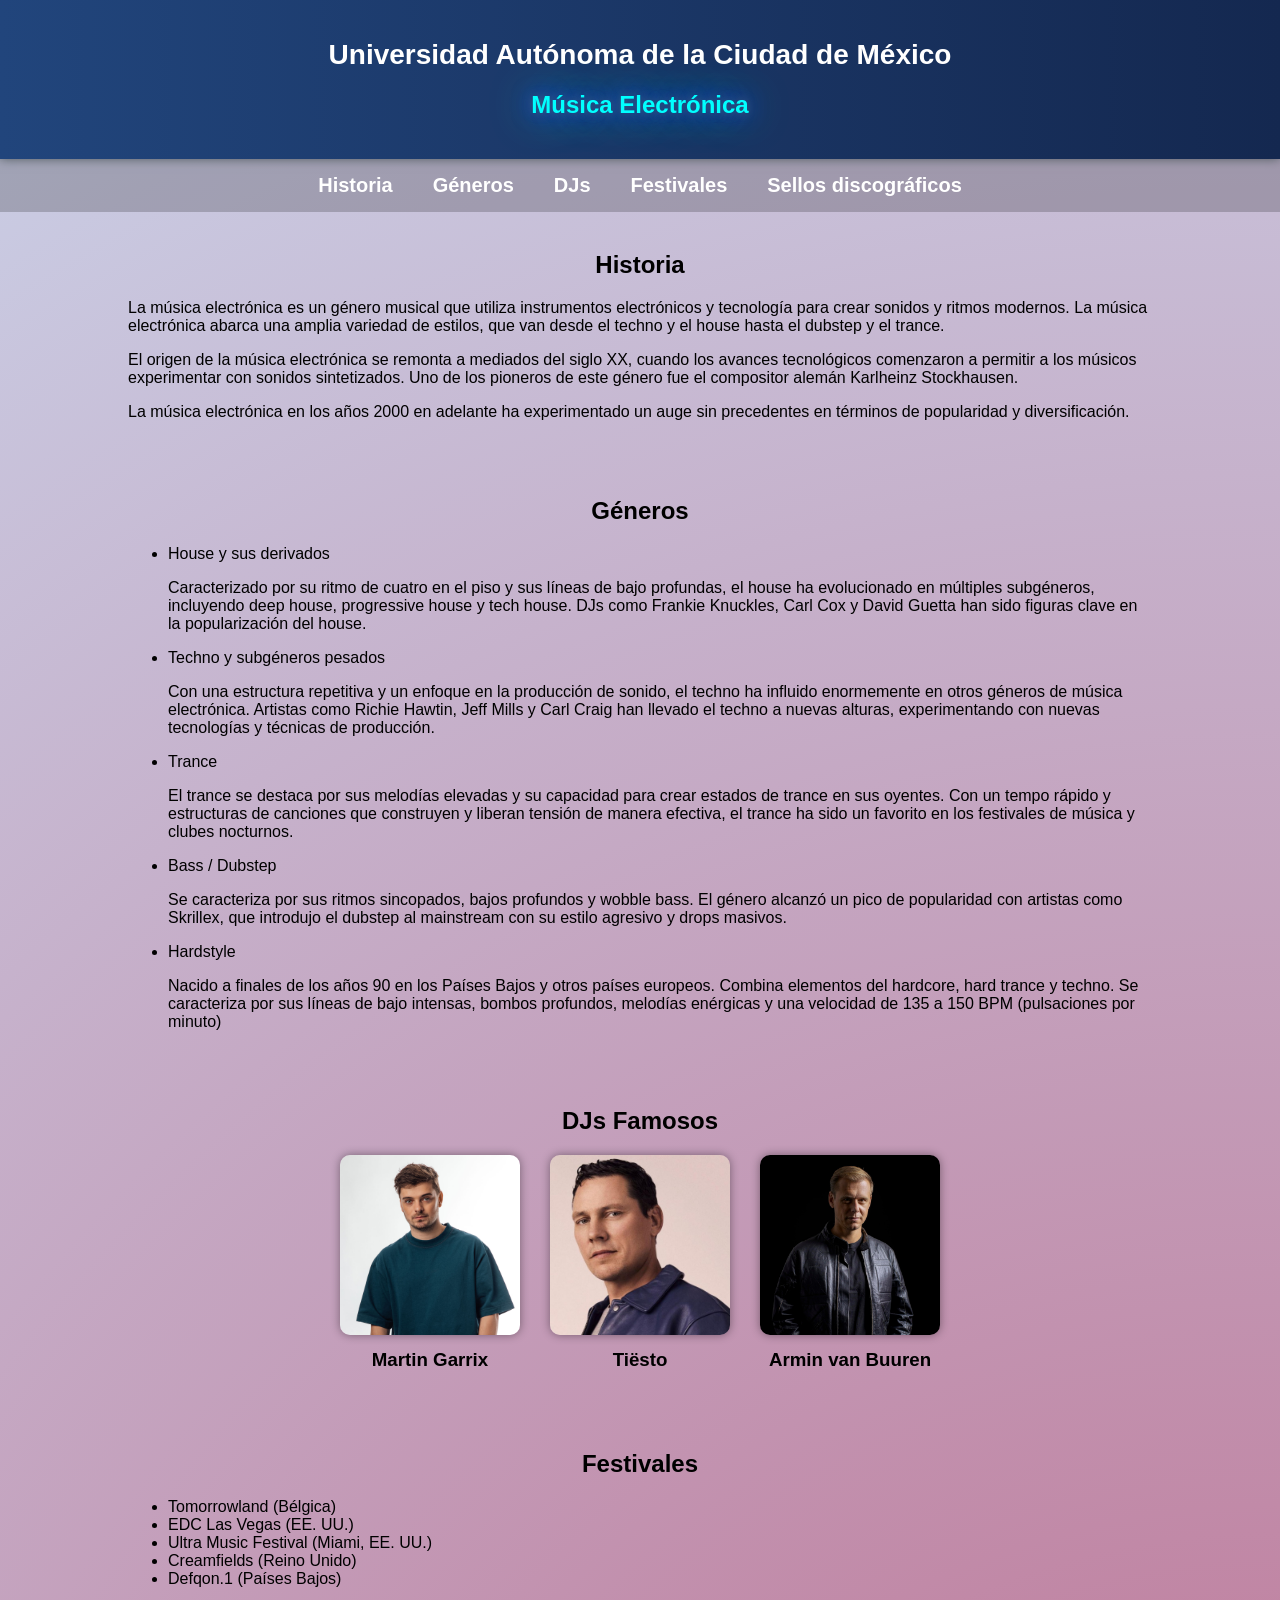
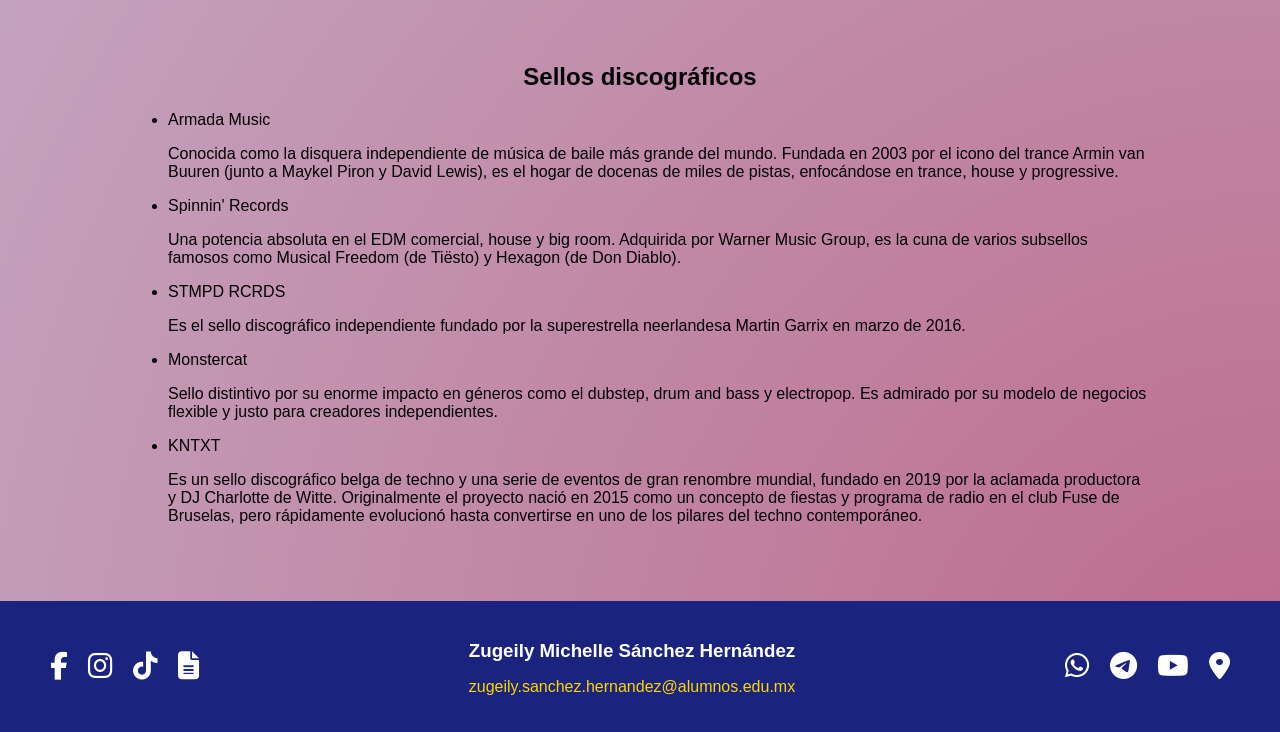
<file: index.html>
<!DOCTYPE html>
<html lang="es">
<head>
    <meta charset="UTF-8">
    <meta name="viewport" content="width=device-width, initial-scale=1.0">
    <title>Música Electrónica</title>

    <link rel="icon" href="favicon.ico">
    <link rel="stylesheet" href="pagina.css">
    
    <!-- Iconos de redes sociales -->
    <link rel="stylesheet"
    href="https://cdnjs.cloudflare.com/ajax/libs/font-awesome/6.5.1/css/all.min.css">
</head>

<body>

    <header>
        <h1 class="universidad">
            Universidad Autónoma de la Ciudad de México
        </h1>

        <h2 class="titulo">
            Música Electrónica
        </h2>
    </header>

    <nav>
        <a href="#Historia">Historia</a>
        <a href="#generos">Géneros</a>
        <a href="#djs">DJs</a>
        <a href="#festivales">Festivales</a>
        <a href="#sellos">Sellos discográficos</a>
    </nav>

    <section id="Historia">
        <h2>Historia</h2>

        <p>
            La música electrónica es un género musical que utiliza instrumentos electrónicos y tecnología para crear sonidos y ritmos modernos.
            La música electrónica abarca una amplia variedad de estilos, que van desde el techno y el house hasta el dubstep y el trance.
        </p>

        <p>
            El origen de la música electrónica se remonta a mediados del siglo XX, cuando los avances tecnológicos comenzaron a permitir a los músicos experimentar con sonidos sintetizados.
            Uno de los pioneros de este género fue el compositor alemán Karlheinz Stockhausen.
        </p>

        <p>
            La música electrónica en los años 2000 en adelante ha experimentado un auge sin precedentes en términos de popularidad y diversificación.
        </p>
    </section>

    <section id="generos">
        <h2>Géneros</h2>

        <ul>
            <li>House y sus derivados</li>
            <p>
                Caracterizado por su ritmo de cuatro en el piso y sus líneas de bajo profundas, el house ha evolucionado en múltiples subgéneros, incluyendo deep house, progressive house y tech house. DJs como Frankie Knuckles, Carl Cox y David Guetta han sido figuras clave en la popularización del house.
            </p>
            <li>Techno y subgéneros pesados</li>
            <p>
                Con una estructura repetitiva y un enfoque en la producción de sonido, el techno ha influido enormemente en otros géneros de música electrónica. Artistas como Richie Hawtin, Jeff Mills y Carl Craig han llevado el techno a nuevas alturas, experimentando con nuevas tecnologías y técnicas de producción.
            </p>
            <li>Trance</li>
            <p>
                El trance se destaca por sus melodías elevadas y su capacidad para crear estados de trance en sus oyentes. Con un tempo rápido y estructuras de canciones que construyen y liberan tensión de manera efectiva, el trance ha sido un favorito en los festivales de música y clubes nocturnos.
            </p>
            <li>Bass / Dubstep</li>
            <p>
                Se caracteriza por sus ritmos sincopados, bajos profundos y wobble bass. El género alcanzó un pico de popularidad con artistas como Skrillex, que introdujo el dubstep al mainstream con su estilo agresivo y drops masivos.
            </p>
            <li>Hardstyle</li>
            <p>
                Nacido a finales de los años 90 en los Países Bajos y otros países europeos. Combina elementos del hardcore, hard trance y techno. Se caracteriza por sus líneas de bajo intensas, bombos profundos, melodías enérgicas y una velocidad de 135 a 150 BPM (pulsaciones por minuto)
            </p>
        </ul>
    </section>

    <section id="djs">
        <h2>DJs Famosos</h2>

        <div class="galeria">

            <div class="dj-card">
                <img src="martin.jpg" alt="Martin Garrix">
                <h3>Martin Garrix</h3>
            </div>

            <div class="dj-card">
                <img src="tiesto.jpg" alt="Tiësto">
                <h3>Tiësto</h3>
            </div>

            <div class="dj-card">
                <img src="armin.jpg" alt="Armin van Buuren">
                <h3>Armin van Buuren</h3>
            </div>

        </div>
    </section>

    <section id="festivales">
        <h2>Festivales</h2>

        <ul>
            <li>Tomorrowland (Bélgica)</li>
            <li>EDC Las Vegas (EE. UU.)</li>
            <li>Ultra Music Festival (Miami, EE. UU.)</li>
            <li>Creamfields (Reino Unido)</li>
            <li>Defqon.1 (Países Bajos)</li>
        </ul>
    </section>

     <section id="sellos">
        <h2>Sellos discográficos</h2>

        <ul>
            <li>Armada Music</li>
            <p>
                 Conocida como la disquera independiente de música de baile más grande del mundo. Fundada en 2003 por el icono del trance Armin van Buuren (junto a Maykel Piron y David Lewis), es el hogar de docenas de miles de pistas, enfocándose en trance, house y progressive.
            </p>
            <li>Spinnin' Records</li>
            <p>
                 Una potencia absoluta en el EDM comercial, house y big room. Adquirida por Warner Music Group, es la cuna de varios subsellos famosos como Musical Freedom (de Tiësto) y Hexagon (de Don Diablo).
            </p>
            <li>STMPD RCRDS</li>
            <p>
                Es el sello discográfico independiente fundado por la superestrella neerlandesa Martin Garrix en marzo de 2016. 
            </p>
            <li>Monstercat</li>
            <P>
                 Sello distintivo por su enorme impacto en géneros como el dubstep, drum and bass y electropop. Es admirado por su modelo de negocios flexible y justo para creadores independientes.
            </P>
            <li>KNTXT</li>
            <P>
                 Es un sello discográfico belga de techno y una serie de eventos de gran renombre mundial, fundado en 2019 por la aclamada productora y DJ Charlotte de Witte. Originalmente el proyecto nació en 2015 como un concepto de fiestas y programa de radio en el club Fuse de Bruselas, pero rápidamente evolucionó hasta convertirse en uno de los pilares del techno contemporáneo.
            </P>
        </ul>
    </section>

    <footer class="footer">

        <div class="redes-izquierda">

            <a href="https://facebook.com">
                <i class="fab fa-facebook-f"></i>
            </a>

            <a href="https://instagram.com">
                <i class="fab fa-instagram"></i>
            </a>

            <a href="https://tiktok.com">
                <i class="fab fa-tiktok"></i>
            </a>
             <!-- Formulario -->
            <a href="formulario.html">
                <i class="fas fa-file-alt"></i>
            </a>

        </div>

        <div class="datos">

            <h3>Zugeily Michelle Sánchez Hernández</h3>

            <p>
                zugeily.sanchez.hernandez@alumnos.edu.mx
            </p>

        </div>

        <div class="redes-derecha">

            <a href="https://wa.me/5210000000000">
                <i class="fab fa-whatsapp"></i>
            </a>

            <a href="https://t.me/usuario">
                <i class="fab fa-telegram"></i>
            </a>

            <a href="https://youtu.be/qEc27IbrJVo?si=-phZS6bFRvlMgju2" target="_blank">
                <i class="fab fa-youtube"></i>
            </a>
             <!-- Ubicación -->
           <a href="ubicacion.html" target="_blank">
                <i class="fas fa-location-dot"></i>
            </a>

        </div>

    </footer>

</body>
</html>
</file>
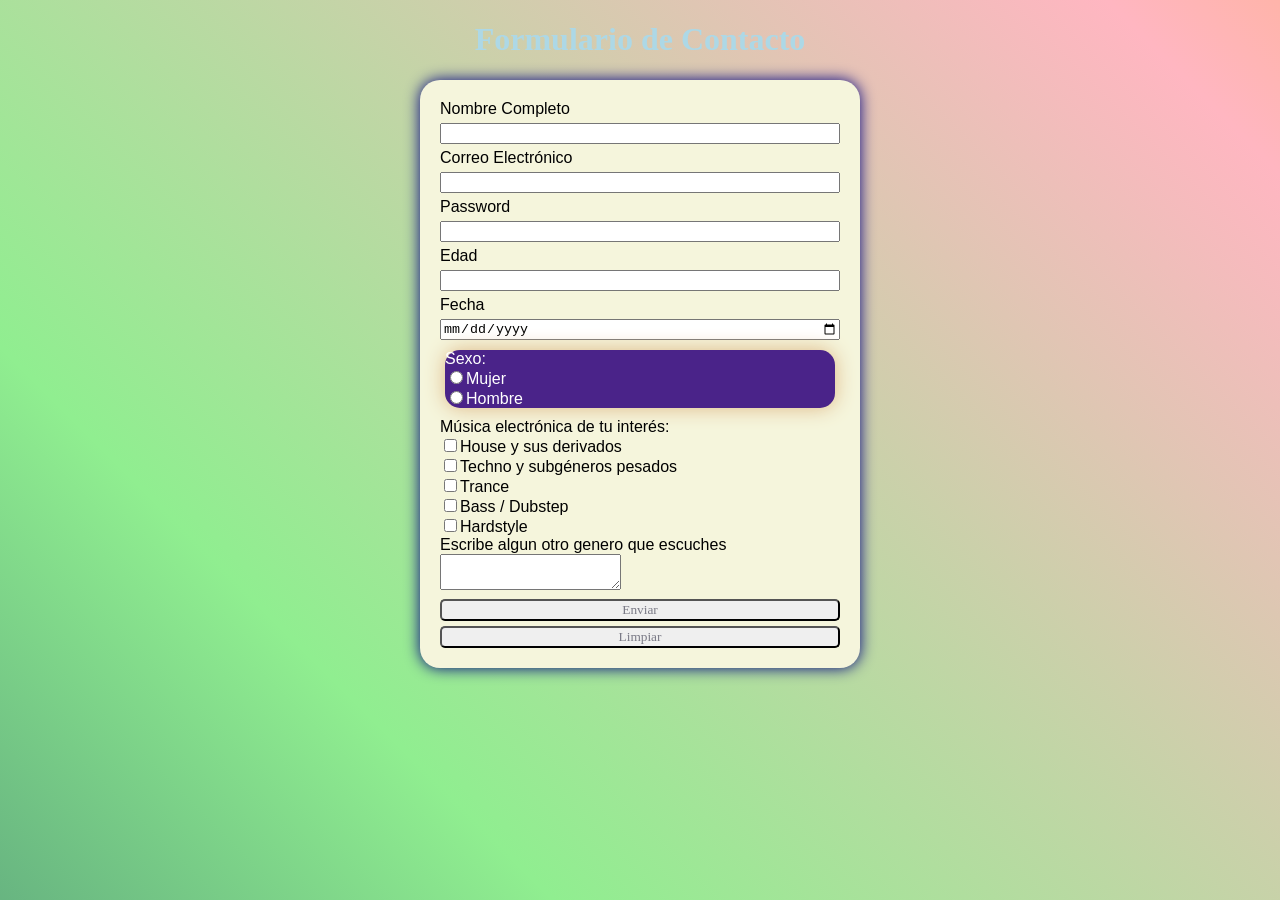
<file: formulario.html>
<!DOCTYPE html>
<html lang="en">
<head>
    <meta charset="UTF-8">
    <meta name="viewport" content="width=device-width, initial-scale=1.0">
    <title>Formulario</title>
    <link rel="stylesheet" href="formulario.css">
</head>
<body>
         <h1>Formulario de Contacto</h1>
         <form action="" class="formulario">
              <label for="nombre">Nombre Completo</label>
              <input type="text" required>
              <label for="correo">Correo Electrónico</label>
              <input type="email" name="correo" id="" required>
              <label for="password">Password</label>
              <input type="password" name="" id="" required>
              <label for="edad">Edad</label>
              <input type="number" name="edad" id="" required>
              <label for="">Fecha</label>
              <input type="date" name="" id="">
              
              <div class="contenedor">
               <label for="sexo">Sexo: </label><br>
               <input type="radio" name="" id="">Mujer<br>                           
               <input type="radio" name="" id="">Hombre  <br>             
              </div>
              
              <div class="generos">
              <label for="generos">Música electrónica de tu interés: </label><br>
              <input type="checkbox" name="" id="">House y sus derivados<br>
              <input type="checkbox" name="" id="">Techno y subgéneros pesados<br>
              <input type="checkbox" name="" id="">Trance<br>
              <input type="checkbox" name="" id="">Bass / Dubstep<br>
              <input type="checkbox" name="" id="">Hardstyle<br>
              
              <label for="Comentarios">Escribe algun otro genero que escuches</label>
              <textarea name="" id="" required></textarea>
              </div>


              <input type="submit" value="Enviar" class="boton">
              <input type="reset" value="Limpiar" class="boton">
              

         </form>
</body>
</html>
</file>
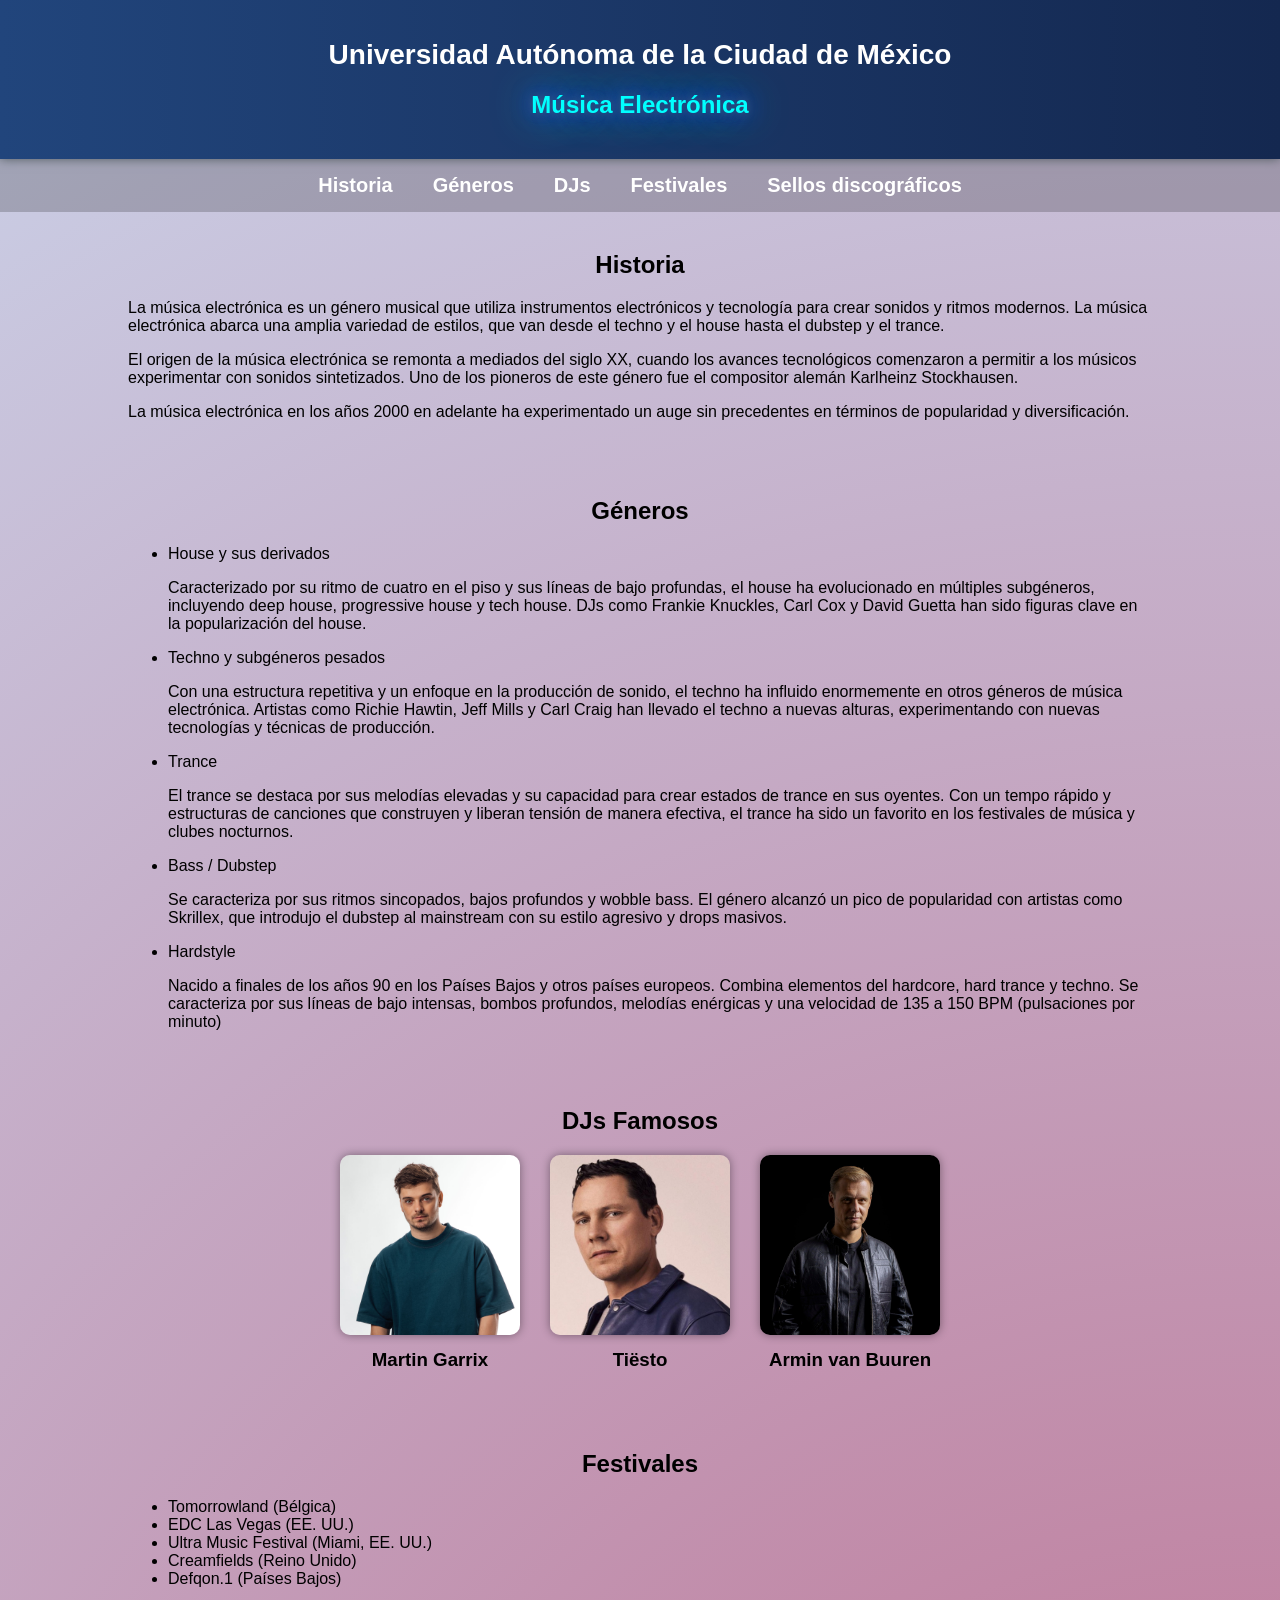
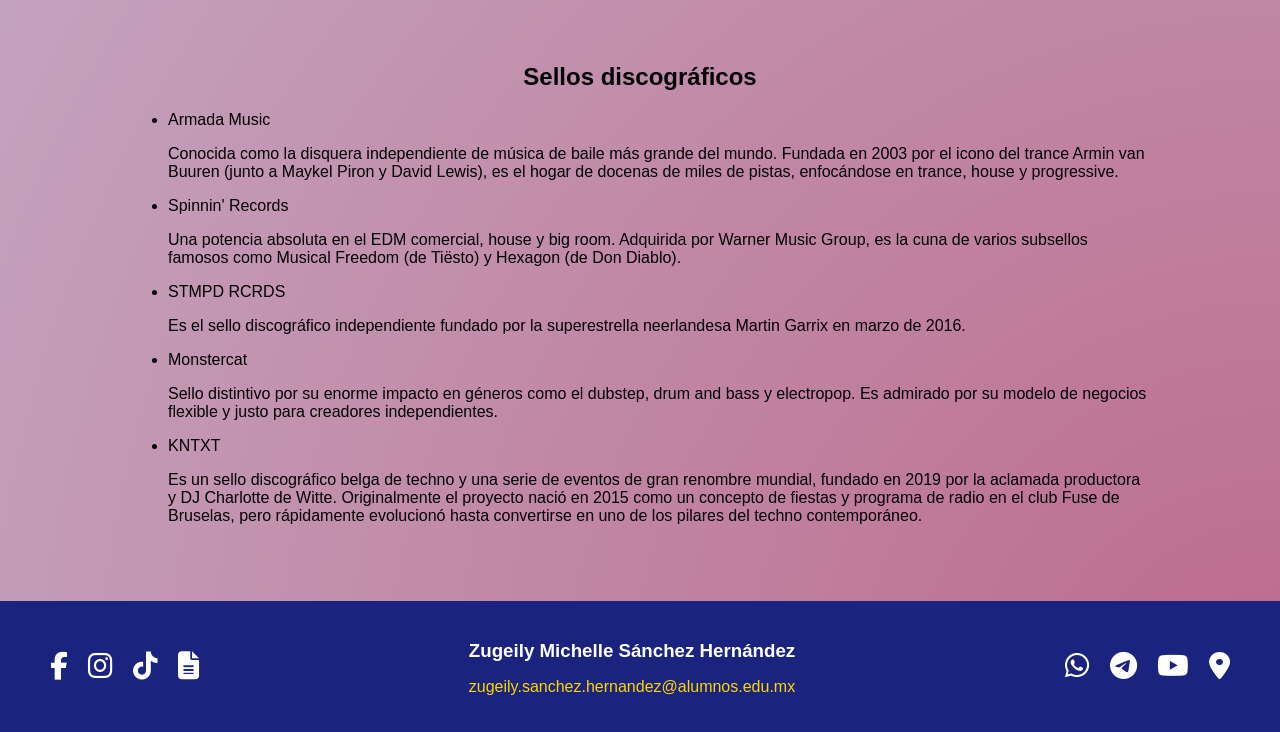
<file: musica.html>
<!DOCTYPE html>
<html lang="es">
<head>
    <meta charset="UTF-8">
    <meta name="viewport" content="width=device-width, initial-scale=1.0">
    <title>Música Electrónica</title>

    <link rel="icon" href="favicon.ico">
    <link rel="stylesheet" href="pagina.css">
    
    <!-- Iconos de redes sociales -->
    <link rel="stylesheet"
    href="https://cdnjs.cloudflare.com/ajax/libs/font-awesome/6.5.1/css/all.min.css">
</head>

<body>

    <header>
        <h1 class="universidad">
            Universidad Autónoma de la Ciudad de México
        </h1>

        <h2 class="titulo">
            Música Electrónica
        </h2>
    </header>

    <nav>
        <a href="#Historia">Historia</a>
        <a href="#generos">Géneros</a>
        <a href="#djs">DJs</a>
        <a href="#festivales">Festivales</a>
        <a href="#sellos">Sellos discográficos</a>
    </nav>

    <section id="Historia">
        <h2>Historia</h2>

        <p>
            La música electrónica es un género musical que utiliza instrumentos electrónicos y tecnología para crear sonidos y ritmos modernos.
            La música electrónica abarca una amplia variedad de estilos, que van desde el techno y el house hasta el dubstep y el trance.
        </p>

        <p>
            El origen de la música electrónica se remonta a mediados del siglo XX, cuando los avances tecnológicos comenzaron a permitir a los músicos experimentar con sonidos sintetizados.
            Uno de los pioneros de este género fue el compositor alemán Karlheinz Stockhausen.
        </p>

        <p>
            La música electrónica en los años 2000 en adelante ha experimentado un auge sin precedentes en términos de popularidad y diversificación.
        </p>
    </section>

    <section id="generos">
        <h2>Géneros</h2>

        <ul>
            <li>House y sus derivados</li>
            <p>
                Caracterizado por su ritmo de cuatro en el piso y sus líneas de bajo profundas, el house ha evolucionado en múltiples subgéneros, incluyendo deep house, progressive house y tech house. DJs como Frankie Knuckles, Carl Cox y David Guetta han sido figuras clave en la popularización del house.
            </p>
            <li>Techno y subgéneros pesados</li>
            <p>
                Con una estructura repetitiva y un enfoque en la producción de sonido, el techno ha influido enormemente en otros géneros de música electrónica. Artistas como Richie Hawtin, Jeff Mills y Carl Craig han llevado el techno a nuevas alturas, experimentando con nuevas tecnologías y técnicas de producción.
            </p>
            <li>Trance</li>
            <p>
                El trance se destaca por sus melodías elevadas y su capacidad para crear estados de trance en sus oyentes. Con un tempo rápido y estructuras de canciones que construyen y liberan tensión de manera efectiva, el trance ha sido un favorito en los festivales de música y clubes nocturnos.
            </p>
            <li>Bass / Dubstep</li>
            <p>
                Se caracteriza por sus ritmos sincopados, bajos profundos y wobble bass. El género alcanzó un pico de popularidad con artistas como Skrillex, que introdujo el dubstep al mainstream con su estilo agresivo y drops masivos.
            </p>
            <li>Hardstyle</li>
            <p>
                Nacido a finales de los años 90 en los Países Bajos y otros países europeos. Combina elementos del hardcore, hard trance y techno. Se caracteriza por sus líneas de bajo intensas, bombos profundos, melodías enérgicas y una velocidad de 135 a 150 BPM (pulsaciones por minuto)
            </p>
        </ul>
    </section>

    <section id="djs">
        <h2>DJs Famosos</h2>

        <div class="galeria">

            <div class="dj-card">
                <img src="martin.jpg" alt="Martin Garrix">
                <h3>Martin Garrix</h3>
            </div>

            <div class="dj-card">
                <img src="tiesto.jpg" alt="Tiësto">
                <h3>Tiësto</h3>
            </div>

            <div class="dj-card">
                <img src="armin.jpg" alt="Armin van Buuren">
                <h3>Armin van Buuren</h3>
            </div>

        </div>
    </section>

    <section id="festivales">
        <h2>Festivales</h2>

        <ul>
            <li>Tomorrowland (Bélgica)</li>
            <li>EDC Las Vegas (EE. UU.)</li>
            <li>Ultra Music Festival (Miami, EE. UU.)</li>
            <li>Creamfields (Reino Unido)</li>
            <li>Defqon.1 (Países Bajos)</li>
        </ul>
    </section>

     <section id="sellos">
        <h2>Sellos discográficos</h2>

        <ul>
            <li>Armada Music</li>
            <p>
                 Conocida como la disquera independiente de música de baile más grande del mundo. Fundada en 2003 por el icono del trance Armin van Buuren (junto a Maykel Piron y David Lewis), es el hogar de docenas de miles de pistas, enfocándose en trance, house y progressive.
            </p>
            <li>Spinnin' Records</li>
            <p>
                 Una potencia absoluta en el EDM comercial, house y big room. Adquirida por Warner Music Group, es la cuna de varios subsellos famosos como Musical Freedom (de Tiësto) y Hexagon (de Don Diablo).
            </p>
            <li>STMPD RCRDS</li>
            <p>
                Es el sello discográfico independiente fundado por la superestrella neerlandesa Martin Garrix en marzo de 2016. 
            </p>
            <li>Monstercat</li>
            <P>
                 Sello distintivo por su enorme impacto en géneros como el dubstep, drum and bass y electropop. Es admirado por su modelo de negocios flexible y justo para creadores independientes.
            </P>
            <li>KNTXT</li>
            <P>
                 Es un sello discográfico belga de techno y una serie de eventos de gran renombre mundial, fundado en 2019 por la aclamada productora y DJ Charlotte de Witte. Originalmente el proyecto nació en 2015 como un concepto de fiestas y programa de radio en el club Fuse de Bruselas, pero rápidamente evolucionó hasta convertirse en uno de los pilares del techno contemporáneo.
            </P>
        </ul>
    </section>

    <footer class="footer">

        <div class="redes-izquierda">

            <a href="https://facebook.com">
                <i class="fab fa-facebook-f"></i>
            </a>

            <a href="https://instagram.com">
                <i class="fab fa-instagram"></i>
            </a>

            <a href="https://tiktok.com">
                <i class="fab fa-tiktok"></i>
            </a>
             <!-- Formulario -->
            <a href="formulario.html">
                <i class="fas fa-file-alt"></i>
            </a>

        </div>

        <div class="datos">

            <h3>Zugeily Michelle Sánchez Hernández</h3>

            <p>
                zugeily.sanchez.hernandez@alumnos.edu.mx
            </p>

        </div>

        <div class="redes-derecha">

            <a href="https://wa.me/5210000000000">
                <i class="fab fa-whatsapp"></i>
            </a>

            <a href="https://t.me/usuario">
                <i class="fab fa-telegram"></i>
            </a>

            <a href="https://youtu.be/qEc27IbrJVo?si=-phZS6bFRvlMgju2" target="_blank">
                <i class="fab fa-youtube"></i>
            </a>
             <!-- Ubicación -->
           <a href="ubicacion.html" target="_blank">
                <i class="fas fa-location-dot"></i>
            </a>

        </div>

    </footer>

</body>
</html>
</file>
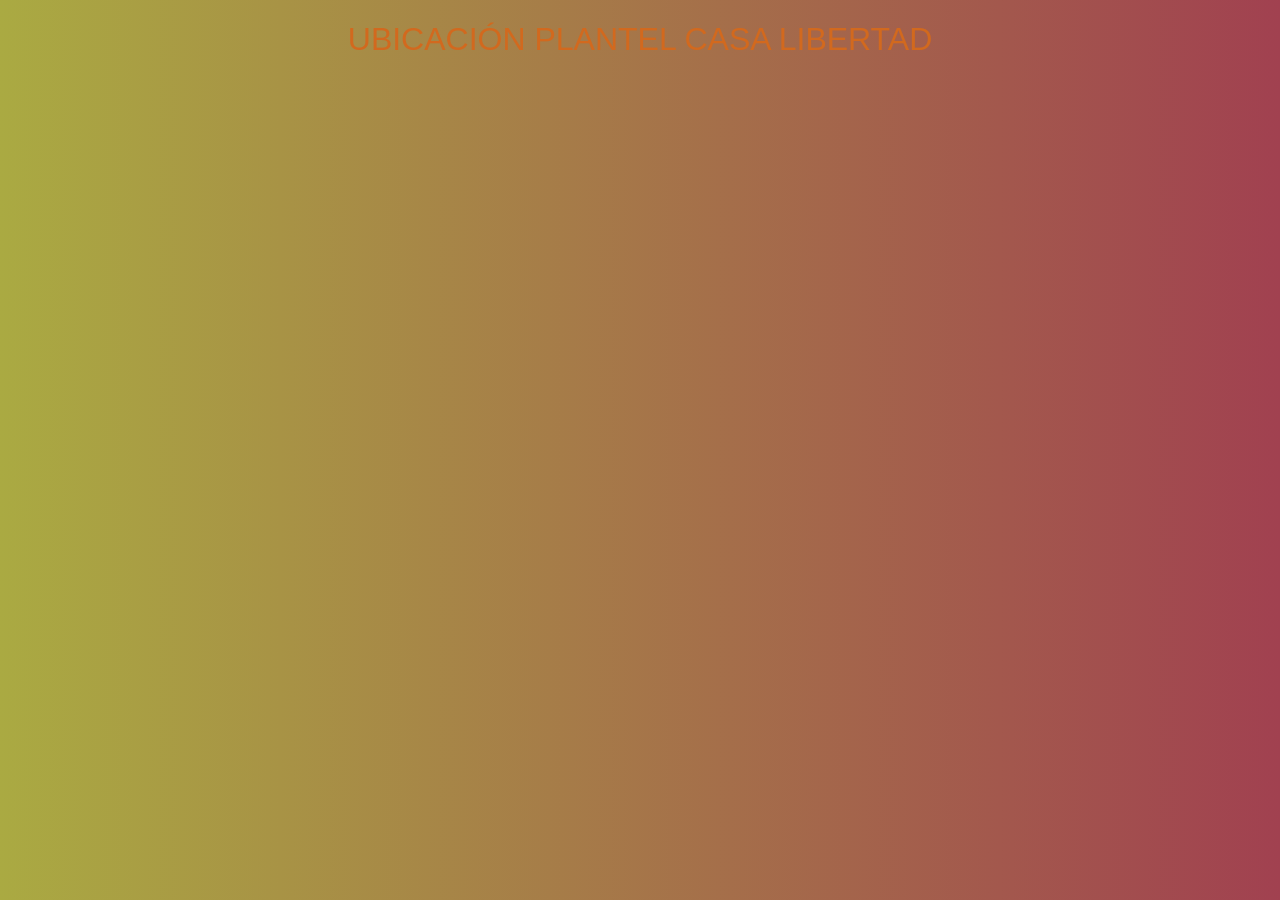
<file: ubicacion.html>
<!DOCTYPE html>
<html lang="en">
<head>
    <meta charset="UTF-8">
    <meta name="viewport" content="width=device-width, initial-scale=1.0">
    <title>Document</title>
    <link rel="stylesheet" href="ubicacion.css">
</head>
<body>
    <h1>UBICACIÓN PLANTEL CASA LIBERTAD</h1>
       <div>
           <iframe src="https://www.google.com/maps/embed?pb=!1m18!1m12!1m3!1d15057.057250545915!2d-99.01051385732178!3d19.357704756569646!2m3!1f0!2f0!3f0!3m2!1i1024!2i768!4f13.1!3m3!1m2!1s0x85ce029fdbf99dd1%3A0xdea69e44b5e5cef!2sUACM%20Plantel%20Casa%20Libertad!5e0!3m2!1ses!2smx!4v1772054233699!5m2!1ses!2smx" width="600" height="450" style="border:0;" allowfullscreen="" loading="lazy" referrerpolicy="no-referrer-when-downgrade"></iframe>
           </div>
</body>
</html>
</file>
<file: pagina.css>
body{
    margin:0;
    font-family:Arial, sans-serif;

    background: radial-gradient(circle, rgba(189,106,139,1) 0%, rgba(202,209,232,1) 100%);
    background-size:200% 200%;
    animation:animarfondo 5s ease infinite;
}

@keyframes animarfondo{
    0%{background-position:0% 50%;}
    50%{background-position:100% 50%;}
    100%{background-position:0% 50%;}
}

header{
    text-align:center;
    padding:20px;
    background:linear-gradient(90deg, rgb(33,69,124), rgb(20,40,80));
    box-shadow:0 0 10px #647277;
}

.universidad{
    color:white;
    font-size:28px;
}

.titulo{
    color:#00FFFF;
    text-shadow:
    0 0 10px #4c6666,
    0 0 20px #001aff,
    0 0 40px #00FFFF;
}

nav{
    display:flex;
    justify-content:center;
    gap:40px;
    padding:15px;
    background-color:rgba(0,0,0,0.2);
}

nav a{
    text-decoration:none;
    color:white;
    font-size:20px;
    font-weight:bold;
}

nav a:hover{
    color:#00FFFF;
}


section{
    width:80%;
    margin:auto;
    padding:20px;
}

section h2{
    text-align:center;
}

.galeria{
    display:flex;
    justify-content:center;
    gap:30px;
    flex-wrap:wrap;
}

.dj-card{
    text-align:center;
}

.dj-card img{
    width:180px;
    height:180px;
    object-fit:cover;
    border-radius:10px;

    box-shadow:0 0 10px rgba(0,0,0,0.4);
}

.dj-card h3{
    margin-top:10px;
}

.footer{
    background:#1a237e;

    display:flex;
    justify-content:space-between;
    align-items:center;

    padding:20px 40px;
    margin-top:40px;
}

.redes-izquierda,
.redes-derecha{
    display:flex;
    align-items:center;
}

.redes-izquierda a,
.redes-derecha a{
    color:white;
    font-size:28px;
    margin:0 10px;
    transition:0.3s;
}

.redes-izquierda a:hover,
.redes-derecha a:hover{
    color:#00FFFF;
    transform:scale(1.2);
}

.datos{
    text-align:center;
}

.datos h3{
    color:white;
    margin-bottom:5px;
}

.datos p{
    color:#FFD700;
}
</file>
<file: formulario.css>
body{
    font-family: Arial, Helvetica, sans-serif;
    background-image: linear-gradient(45deg, rgb(38, 88, 104), lightgreen, lightpink, orange);
    animation: animarfondo 5s ease infinite;
    min-height: 100vh;
    background-attachment: fixed;
    margin: 0;
    background-size: 200% 200%;
}
@keyframes animarfondo {
    0%{background-position: 0% 50%;}
    50%{background-position: 100% 50%;}
    75%{background-position: 25% 75%;}
    100%{background-position: 0% 50%;}
    
}
h1{
    text-align: center;
    font-family: fantasy;
    color: lightblue;
}
.formulario{
    display: flex;
    flex-direction: column;
    background-color: beige;
    padding: 20px;
    max-width: 400px;
    margin: 0 auto;
    border-radius: 20px;
    gap: 5px;
    box-shadow: 0 0 15px navy;
}
.boton{
    cursor: pointer;
    color: rgb(122, 122, 134);
    border-radius: 5px;
    font-family: Cambria, Cochin, Georgia, Times, 'Times New Roman', serif;
    padding: 5x;
}
.boton:hover{
    background-color: bisque;
    color: gold;
}
.contenedor{
    margin: 5px;
    background-color: rgb(74, 35, 137);
    color: white;
    border-radius: 15px;
    box-shadow: 0 0 20px burlywood ;
}
</file>
<file: ubicacion.css>
body{
    background-image: linear-gradient(-90deg,rgb(19, 85, 107), rgb(161, 65, 80), rgb(170, 170, 66));
     background-size:200% 200%;
    animation:animarfondo 5s ease infinite;
}
@keyframes animarfondo{
     0%{background-position: 0% 50%;}
    50%{background-position: 100% 50%;}
    75%{background-position: 25% 75%;}
    100%{background-position: 0% 50%;}
}
p{
    text-align: justify;
    font-family: center;
}
h1{
    color: chocolate;
    text-align: center;
    font-family: "Be Vietnam Pro", sans-serif;
    font-weight: 100;
    font-style: normal;
}
div{
    text-align: center;
}
</file>
